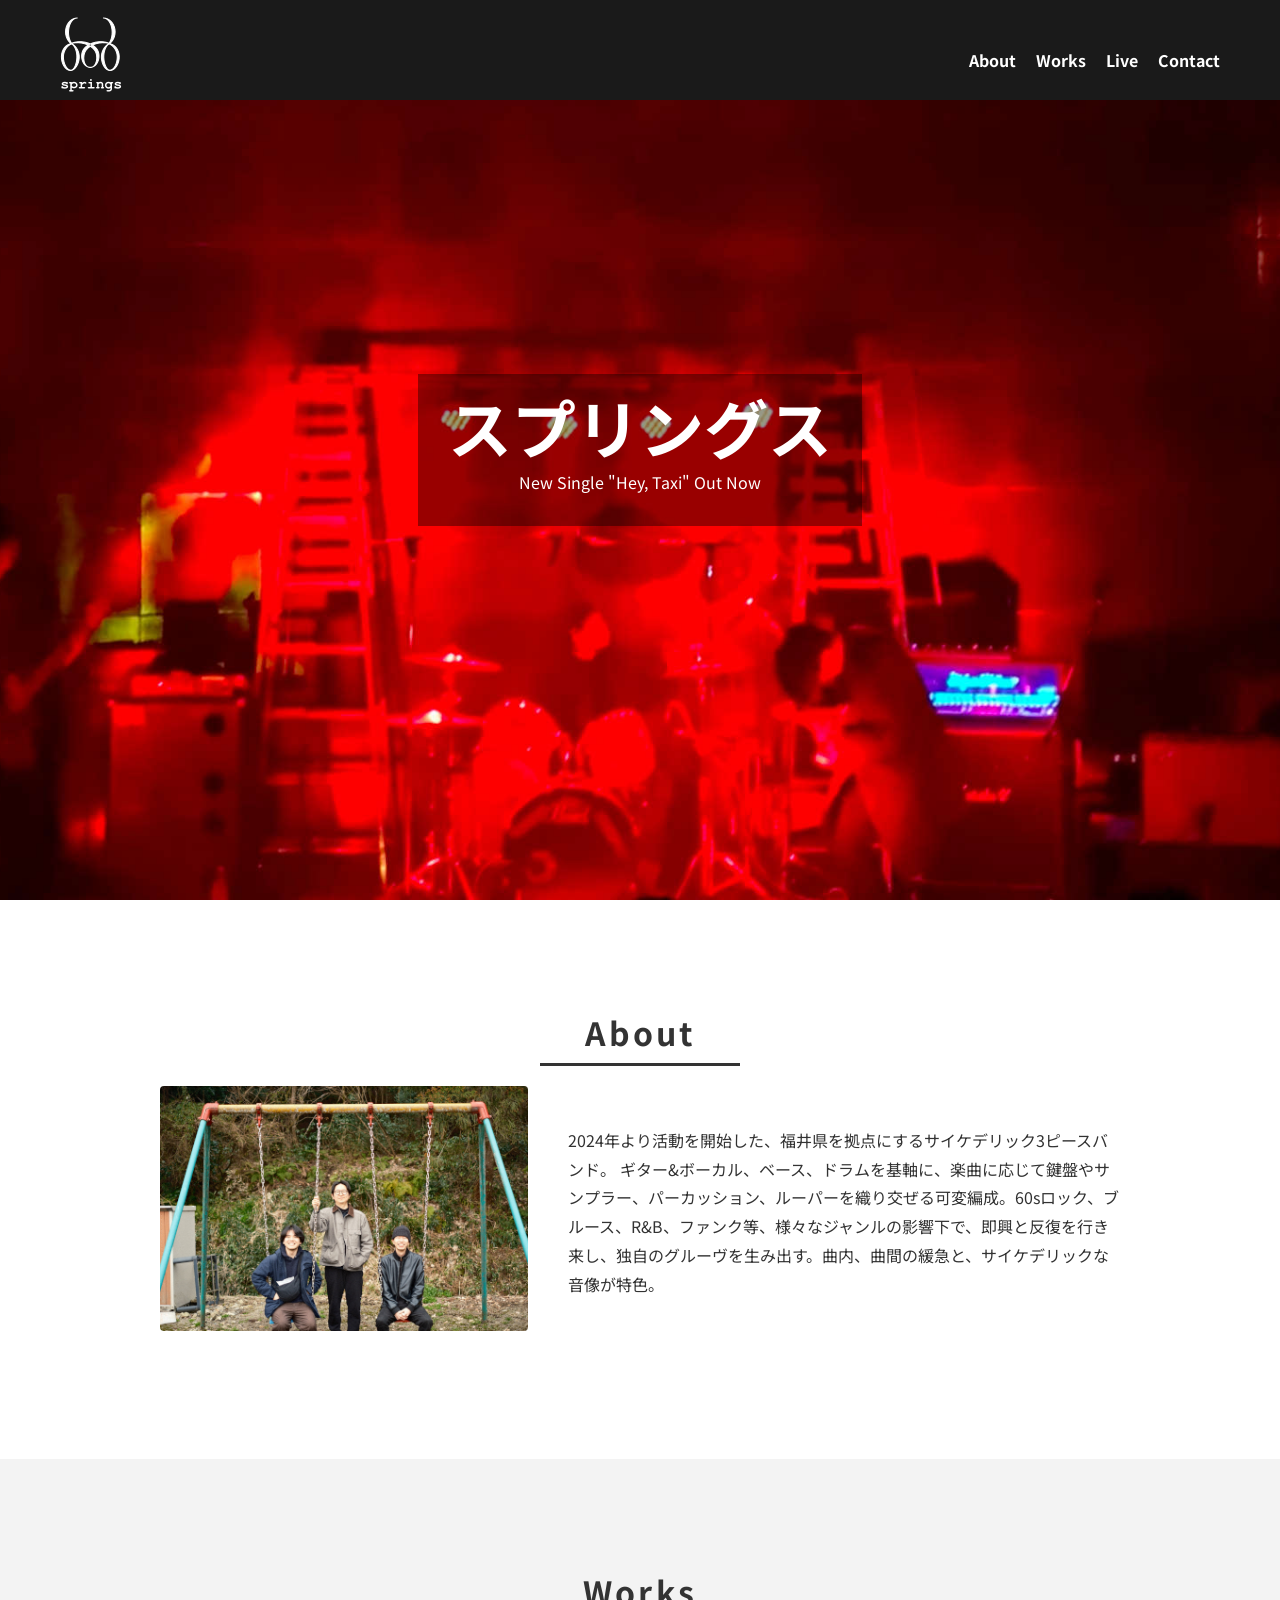
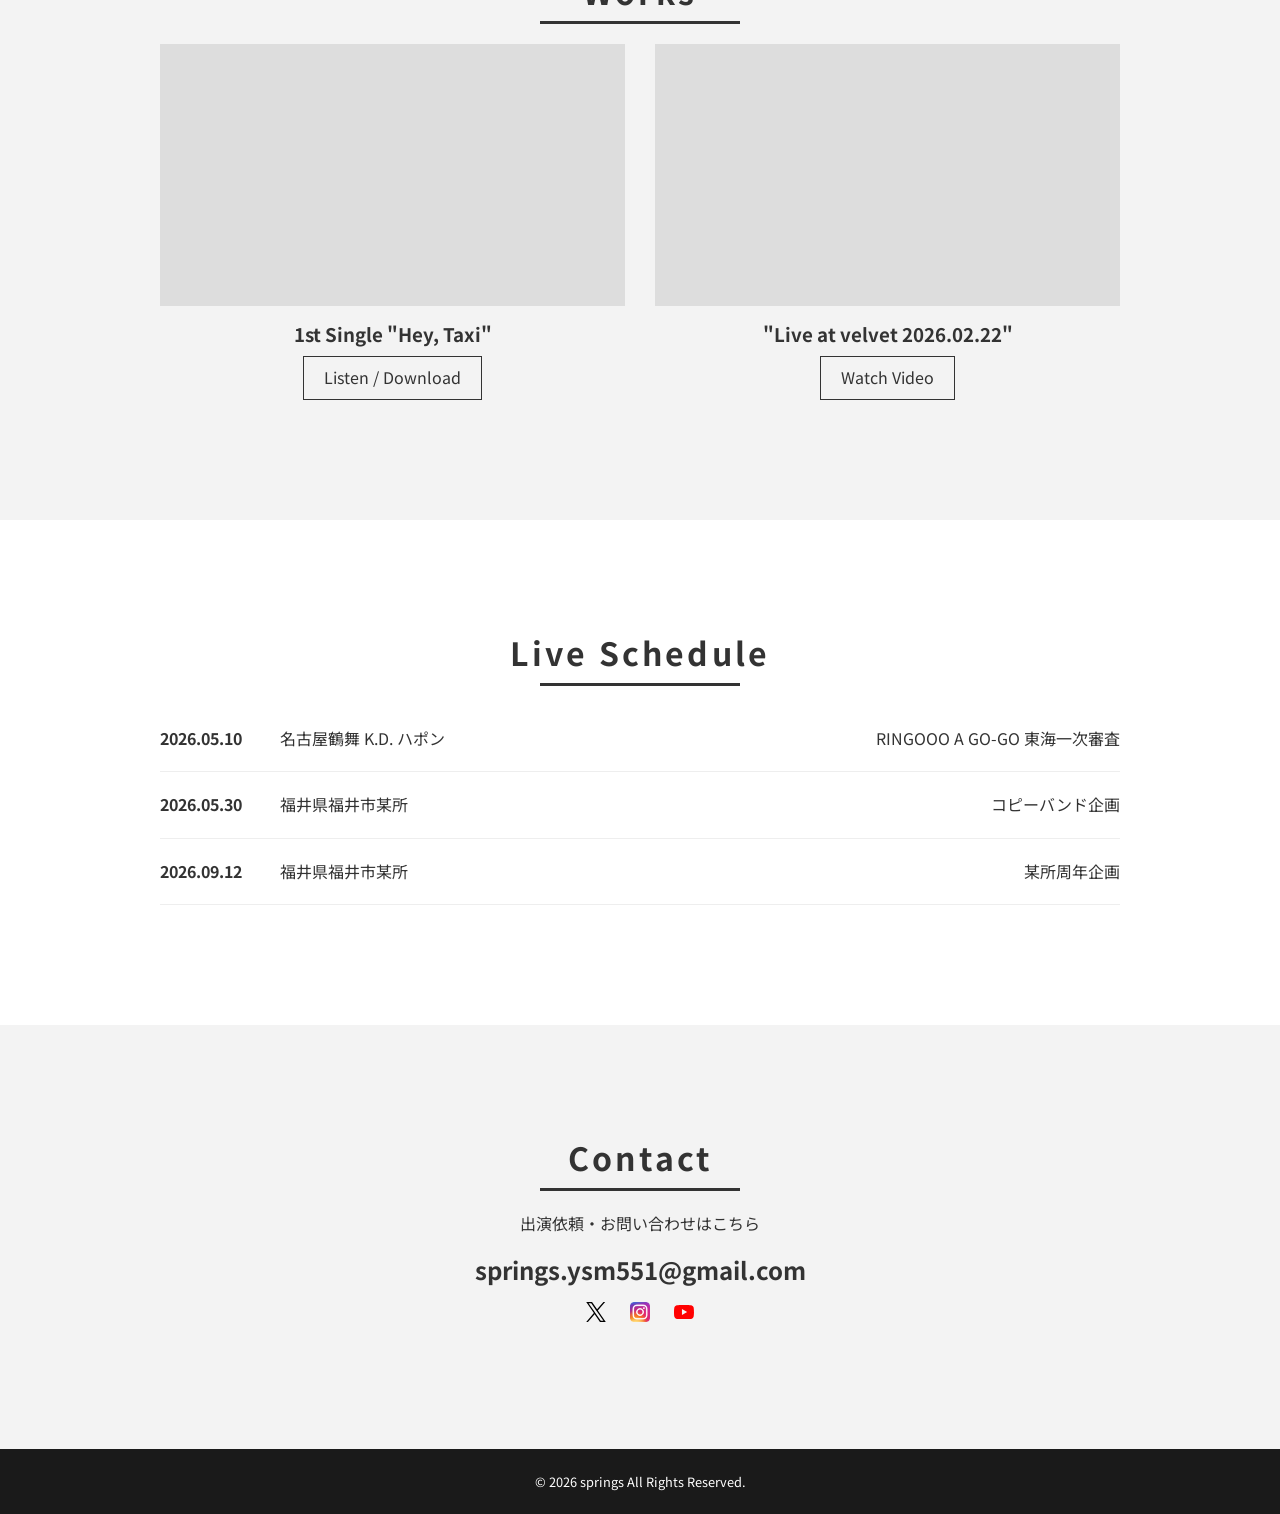
<file: index.html>
<!DOCTYPE html>
<html lang="ja">
<head>
    <meta charset="UTF-8">
    <meta name="viewport" content="width=device-width, initial-scale=1.0">
    <title>スプリングス springs | Official EPK</title>
    <link rel="stylesheet" href="style.css">
    <link href="https://fonts.googleapis.com/css2?family=Noto+Sans+JP:wght@400;700&display=swap" rel="stylesheet">
</head>
<body>

    <!-- Navigation -->
    
    <header class="navbar">
        <div class="nav-container">
            <a href="index.html" class="logo">
                <h1>
                    <img src="images/logo.png" alt="springs">
                </h1>
            </a>
            <nav>
                    <ul class="nav-links">
                        <li><a href="#about">About</a></li>
                        <li><a href="#works">Works</a></li>
                        <li><a href="#live">Live</a></li>
                        <li><a href="#contact">Contact</a></li>
                    </ul>

                    <!-- hamburger menu -->
                    <div class="hamburger-btn" id="js-hamburger">
                        <span></span>
                        <span></span>
                        <span></span>
                    </div>
            </nav>
        </div>
    </header>

    <!-- Main Visual -->
    <div class="main-visual">
        <div class="mv-content">
            <p class="logo-font">スプリングス</p>
            <p>New Single "Hey, Taxi" Out Now</p>
        </div>
    </div>

    <main>
        <!-- About Section -->
        <section id="about">
            <div class="container">
                <h2 class="section-title">About</h2>
                <div class="about-flex">
                    <div class="about-img">
                        <img src="images/profile_img.jpg" alt="Artist Photo" width="390px" height="260px">
                    </div>
                    <div class="about-text">
                        <p>2024年より活動を開始した、福井県を拠点にするサイケデリック3ピースバンド。
                            ギター&amp;ボーカル、ベース、ドラムを基軸に、楽曲に応じて鍵盤やサンプラー、パーカッション、ルーパーを織り交ぜる可変編成。60sロック、ブルース、R&amp;B、ファンク等、様々なジャンルの影響下で、即興と反復を行き来し、独自のグルーヴを生み出す。曲内、曲間の緩急と、サイケデリックな音像が特色。</p>
                    </div>
                </div>
            </div>
        </section>

        <!-- Works Section -->
        <section id="works" class="section bg-light">
            <div class="container">
                <h2 class="section-title">Works</h2>
                <div class="works-grid">
                    <!-- LinkCore埋め込み -->
                    <div class="work-item">
                        <div class="embed-contents">
                            <iframe src="https://linkco.re/embed/b1bnbYaE" width="100%" height="100%" frameborder="0"></iframe>
                        </div>
                        <h3>1st Single "Hey, Taxi"</h3>
                        <a href="https://www.tunecore.co.jp/artists?id=1086269" target="_blank" class="btn">Listen / Download</a>
                    </div>
                    <!-- Youtube埋め込み -->
                    <div class="work-item">
                        <div class="embed-contents">
                            <iframe 
                                width="100%" 
                                src="https://www.youtube.com/embed/esaN11Fr7_U" 
                                title="YouTube video player" 
                                frameborder="0" 
                                allow="accelerometer; autoplay; clipboard-write; encrypted-media; gyroscope; picture-in-picture; web-share" 
                                referrerpolicy="strict-origin-when-cross-origin" 
                                allowfullscreen>
                            </iframe>
                        </div>
                        <h3>"Live at velvet 2026.02.22"</h3>
                        <a href="https://youtu.be/esaN11Fr7_U?si=sknvFvO8i6oidEYL" target="_blank" class="btn">Watch Video</a>
                    </div>
                </div>
            </div>
        </section>

        <!-- Live Section -->
        <section id="live" class="section">
            <div class="container">
                <h2 class="section-title">Live Schedule</h2>
                <ul class="live-list">
                    <li>
                        <span class="date">2026.05.10</span>
                        <span class="place">名古屋鶴舞  K.D. ハポン</span>
                        <span class="event">RINGOOO A GO-GO 東海一次審査</span>
                    </li>
                    <li>
                        <span class="date">2026.05.30</span>
                        <span class="place">福井県福井市某所</span>
                        <span class="event">コピーバンド企画</span>
                    </li>
                    <li>
                        <span class="date">2026.09.12</span>
                        <span class="place">福井県福井市某所</span>
                        <span class="event">某所周年企画</span>
                    </li>
                </ul>
            </div>
        </section>

        <!-- Contact Section -->
        <section id="contact" class="section bg-light">
            <div class="container">
                <h2 class="section-title">Contact</h2>
                <div class="contact-info">
                    <p>出演依頼・お問い合わせはこちら</p>
                    <a href="mailto:info@example.com" class="email">
                        springs.ysm551@gmail.com
                    </a>
                    <div class="sns-links">
                        <a href="https://x.com/springs_551" target="_blank">
                            <img src="images/x_logo.svg" alt="x_logo" width="20px" height="auto">
                        </a>
                        <a href="https://www.instagram.com/springs_jp?utm_source=ig_web_button_share_sheet&igsh=ZDNlZDc0MzIxNw==" target="_blank">                            <img src="images/instagram_logo.png" alt="instagram_logo" width="20px" height="auto">
                        </a>
                        <a href="https://youtube.com/channel/UCLnn_Y0XSAqkqNrWa2kUxmA?si=lMRyrMeMDv8eQTsC" target="_blank">                            <img src="images/youtube_logo.svg" alt="youtube_logo" width="20px" height="auto">
                        </a>
                    </div>
                </div>
            </div>
        </section>
    </main>

    <footer class="bg-dark">
        <p>&copy; 2026 springs All Rights Reserved.</p>
    </footer>
    
    
    <script src="js/main.js"></script>

</body>
</html>
</file>
<file: style.css>
/* Basic Reset */
* {
    margin: 0;
    padding: 0;
    box-sizing: border-box;
}

body {
    font-family: "Noto Sans JP", "Helvetica Neue", Arial, "Hiragino Kaku Gothic ProN", "Hiragino Sans", Meiryo, sans-serif;
    line-height: 160%;
    color: #333333;
    scroll-behavior: smooth;
}

li {
    list-style: none;
}
a {
    text-decoration: none; color: inherit;
}

/* Layout Helper */
.container {
    max-width: 1000px;
    margin: 0 auto;
    padding: 0 20px;
}

section {
    padding:120px 0;
}

.section-title {
    text-align: center;
    font-size: 2rem;
    margin-bottom: 40px;
    letter-spacing: 0.1em;

    position: relative;
    /*
    display: inline-block;
    border-bottom:1px solid #1a1a1a;
    padding-bottom: 8px;*/
}
/* 文字の下に線を生成する */
.section-title::after {
    content: "";
    position: absolute;
    bottom: -20px;
    left: 50%;
    transform: translateX(-50%);
    width: 0;
    height: 3px;
    background-color: #333;

    transition: width 0.4s ease-out;
}
.section-title.is-active::after {
    width: 200px;
}

.bg-light { 
    background-color: #f3f3f3; 
}
.bg-dark {
    background-color: #1a1a1a; 
    color: #fff;
}

/* Navigation */
.navbar {
    position: fixed;
    top: 0;
    width: 100%;
    height: 100px;
    background-color: #1a1a1a;
    color: #ffffff;
    z-index: 1000;
}

.nav-container {
    display: flex;
    justify-content: space-between;
    align-items: flex-end;
    padding: 15px 20px;
    max-width: 1200px;
    margin: 0 auto;
}

.nav-links { 
    display: flex;
    margin-bottom: 20px;
}
.nav-links li {
    font-weight: bold;
    margin-left: 20px;
}
.nav-links a:hover {
    color: #888;
}

/* Main Visual */
.main-visual {
    height: 100vh;
    background: url(images/main_visual.jpg) center center no-repeat;
    background-size: cover;
    display: flex;
    justify-content: center;
    align-items: center;
    color: #ffffff;
    text-align: center;
}
.main-visual .logo-font{
    font-size: 4rem;
    margin-bottom: 30px;
    font-weight: bold;
}
.mv-content{
    padding: 40px 30px 30px 30px;
    background-color: rgba(0,0,0,0.4);
}


/* About */
.about-flex {
    display: flex;
    align-items: center;
    gap: 40px;
    line-height: 180%;
    flex-wrap: wrap;
}
.about-img {
    flex: 1;
    min-width: 300px;
}
.about-img img {
    width: 100%;
    height: auto;
    border-radius: 4px;
}
.about-text {
    flex: 1.5;
    min-width: 300px;
}




/* Works */
.works-grid {
    display: grid;
    grid-template-columns: repeat(auto-fit, minmax(300px, 1fr));
    gap: 30px;
}

.work-item { text-align: center; }

.embed-contents {
    background: #ddd;
    aspect-ratio: 16 / 9;
    display: flex;
    align-items: center;
    justify-content: center;
    margin-bottom: 15px;
    overflow: hidden;
    position: relative;
}
.embed-contents iframe:first-child{
/* 幅を少しだけ（バーの分）広くする */
    width: calc(100% + 20px); 
    height: 100%;
    
    /* 右側に20px分突き出させて、親のoverflow:hiddenで隠す */
    margin-right: -20px;
}

.btn {
    display: inline-block;
    margin-top: 10px;
    padding: 8px 20px;
    border: 1px solid #333;
    transition: 0.3s;
}

.btn:hover {
    background: #333333;
    color: #ffffff;
}

/* Live */
.live-list li {
    padding: 20px 0;
    border-bottom: 1px solid #eeeeee;
    display: flex;
    justify-content: space-between;
}

.live-list .date {
    font-weight: bold;
    width: 120px;
}
.live-list .place {
    flex: 1;
}

/* Contact */
.contact-info {
    text-align: center;
}
.email {
    display: block;
    font-size: 1.5rem;
    margin: 20px 0;
    font-weight: bold;
}

.sns-links a {
    margin: 0 10px;
}

footer {
    padding: 20px;
    text-align: center;
    font-size: 0.8rem;
}

/* Responsive */
@media (max-width: 768px) {

    .main-visual .logo-font {
        font-size: 2.5rem;
    }
    .live-list li {
        flex-direction: column;
    }
    .nav-links {
        display: none;
    }

    /* --- PC用のメニューを隠し、スマホ用の全画面メニューにする--- */
    .nav-links {
        display: flex;
        flex-direction: column;
        justify-content: center;
        align-items: center;
        
        /* 画面全体を覆う設定 */
        position: fixed;
        top: 0;
        left: 100%; /* 最初は画面の右外側に隠す */
        width: 100%;
        height: 100vh;
        background-color: rgba(0, 0, 0, 0.95);
        transition: left 0.3s ease; /* スライドのアニメーション速度 */
        z-index: 90;
        margin: 0;
        padding: 0;
    }

    /* ★ボタンが押されてopenクラスがついたらメニューを隠す */
    .nav-links.open {
        left: 0; 
    }

    .nav-links li {
        margin: 20px 0;
    }
    /* --- ハンバーガーボタンの見た目と配置 --- */
    .hamburger-btn {
        display: block;
        position: relative;
        width: 30px;
        height: 25px;
        cursor: pointer;
        z-index: 100;

        margin-bottom: 10px;
    }
    /* 三本線の共通スタイル */
    .hamburger-btn span {
        position: absolute;
        left: 0;
        width: 100%;
        height: 2px;
        background-color: #ffffff;
        transition: all 0.3s ease;
    }

    /* 三本線の初期位置（上・中・下） */
    .hamburger-btn span:nth-child(1) { top: 0; }
    .hamburger-btn span:nth-child(2) { top: 11px; }
    .hamburger-btn span:nth-child(3) { top: 22px; }

    /* --- ボタンが押されてactiveクラスがついた時の×の変化 --- */
    .hamburger-btn.active span:nth-child(1) {
        transform: translateY(11px) rotate(45deg);
    }
    .hamburger-btn.active span:nth-child(2) {
        opacity: 0; /* 真ん中の線を消す */
    }
    .hamburger-btn.active span:nth-child(3) {
        transform: translateY(-11px) rotate(-45deg);
    }
}
</file>
